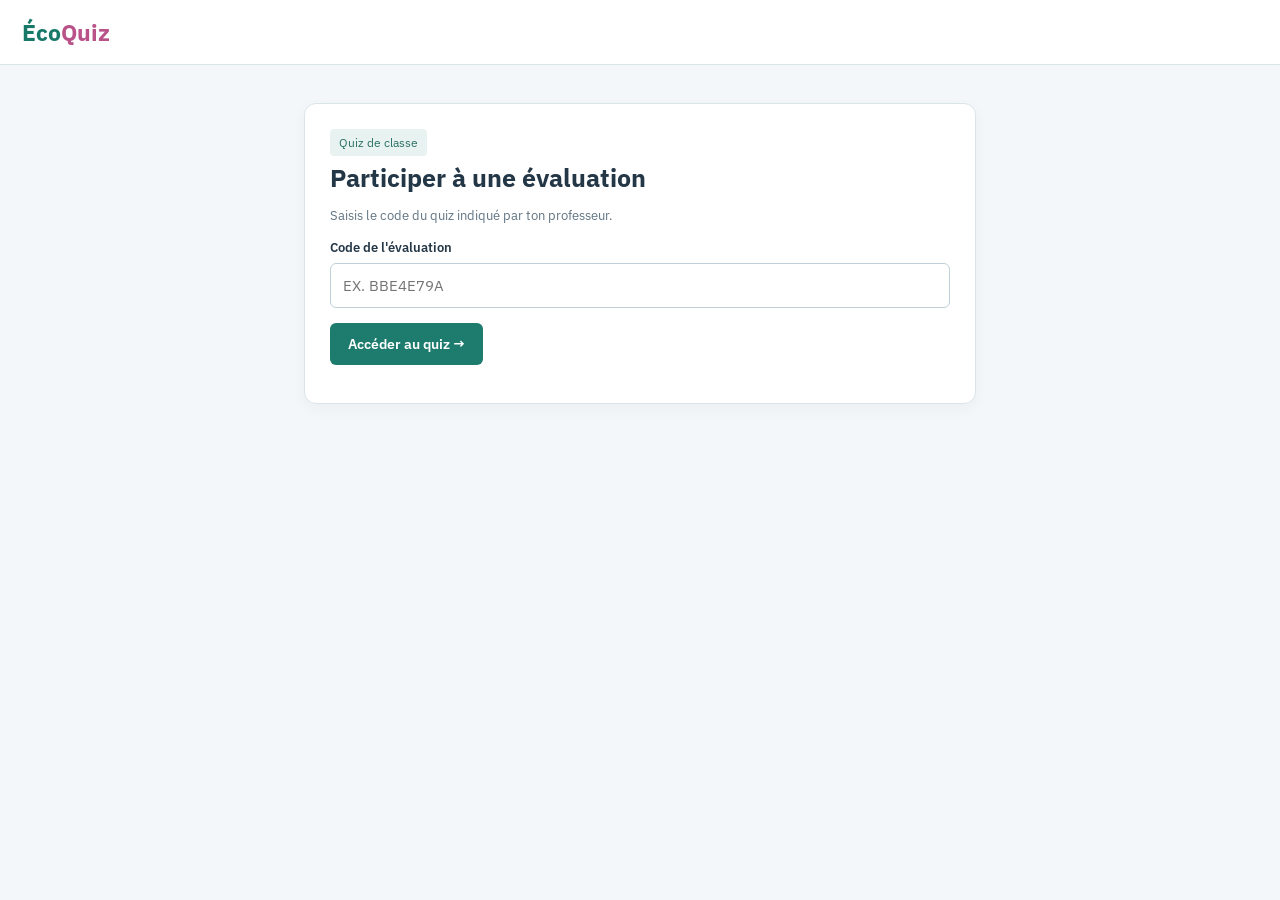
<file: participer.html>
<!doctype html><html lang="fr"><head><meta charset="utf-8"><meta name="viewport" content="width=device-width,initial-scale=1"><title>ÉcoQuiz — Participation</title><style>
@import url('https://fonts.googleapis.com/css2?family=IBM+Plex+Sans:wght@400;500;600;700&display=swap');:root{font:15px 'IBM Plex Sans',Arial,sans-serif;background:#f4f7f9;color:#243747}*{box-sizing:border-box}body{margin:0}header{background:#fff;padding:17px 22px;border-bottom:1px solid #dae5e9}header a{text-decoration:none;color:#197969;font-size:23px;font-weight:700}main{max-width:700px;padding:14px;margin:24px auto}.card{background:white;padding:25px;border:1px solid #dae5e9;border-radius:12px;box-shadow:0 5px 14px #2037480a;margin-bottom:14px}h1{font-size:25px;margin:5px 0 12px}h2{font-size:21px}.muted{color:#617583;font-size:13px}label{font-size:13px;font-weight:600;display:block;margin:15px 0 7px}input{width:100%;padding:12px;font:inherit;border:1px solid #bfd0d8;border-radius:6px;text-transform:uppercase}button{border:0;background:#1e7c6e;color:white;padding:12px 18px;border-radius:6px;font:600 14px 'IBM Plex Sans';cursor:pointer}button:disabled{opacity:.55}.secondary{color:#2c5260;background:#e9f2f3}.option{display:block;width:100%;text-align:left;margin:9px 0;color:#2e4554;background:#fff;border:1px solid #d0dfe5}.option.selected{background:#e7f4f1;border:2px solid #238b78}.progress{height:7px;background:#e8eeef;border-radius:5px;margin:19px 0}.progress div{height:100%;background:#2a917a}.hide{display:none}.correction{padding:12px;border-left:4px solid #3ea577;background:#edf8f1;margin:10px 0}.correction.bad{border-left-color:#c67b88;background:#fdf1f3}.error{color:#b14949;font-size:13px}.pill{display:inline-block;font-size:12px;background:#e8f3f1;color:#2b6f63;padding:6px 9px;border-radius:4px}@media(max-width:520px){main{margin:8px auto;padding:10px}.card{padding:17px}h1{font-size:22px}}
.orderNotice{background:#edf5ff;border-left:4px solid #4f78d6;border-radius:5px;padding:9px 11px;font-size:12px;color:#344e7e;margin:11px 0}
.studentGreeting{border:1px solid #cbe9dc;border-left:5px solid #168368;border-radius:10px;padding:17px 18px;margin:0 0 20px;background:linear-gradient(108deg,#eefaf2 0%,#f2f8ff 100%);box-shadow:0 2px 7px #0f513c0a}
.studentGreetingEyebrow{display:block;color:#397768;font-size:10px;letter-spacing:1.4px;font-weight:800;margin-bottom:6px}
.studentGreetingHeadline{color:#14684f;font-size:clamp(20px,4.8vw,26px);font-weight:800;margin:4px 0 8px;line-height:1.27;overflow-wrap:anywhere}
.studentGreetingWish{margin:0;color:#355166;font-size:14px;line-height:1.5}
.studentGreetingWish strong{color:#6a45b6}
@media(max-width:520px){.studentGreeting{padding:14px 13px;margin-bottom:16px}.studentGreetingWish{font-size:13px}}

.examSecurityNotice{border-left:4px solid #d97706;background:#fff8ec;color:#794a14;border-radius:7px;padding:12px 13px;font-size:13px;line-height:1.55;margin:13px 0}
.examSecurityNotice strong{color:#8f4d09}
.examResetNotice{border:1px solid #f8cba0;border-left:5px solid #d97706;border-radius:9px;padding:14px 15px;background:#fff7ed;color:#873c12;margin:15px 0;font-size:14px;line-height:1.5}
.examResetNotice strong{display:block;color:#9a3412;margin-bottom:4px}
.examQuizReminder{font-size:11px;color:#8a5a22;background:#fff8ec;border-radius:6px;padding:7px 9px;margin:10px 0}
</style></head><body><header><a href="./">Éco<span style="color:#b95288">Quiz</span></a></header><main><section class="card" id="entrance"><span class="pill">Quiz de classe</span><h1>Participer à une évaluation</h1><p class="muted">Saisis le code du quiz indiqué par ton professeur.</p><label>Code de l'évaluation</label><input id="join" placeholder="Ex. BBE4E79A" maxlength="15" autocomplete="off"><button id="search" style="margin-top:15px">Accéder au quiz →</button><p class="error" id="joinError"></p></section>
<section id="identity" class="card hide"><span class="pill" id="className"></span><h1 id="quizTitle"></h1><p>Pour retrouver tes résultats d'un quiz à l'autre, utilise ton <b>code élève personnel</b>, remis par ton professeur.</p><p class="orderNotice">↝ Les questions sont mélangées pour chaque élève, mais évaluées de la même façon.</p>
<div class="examSecurityNotice"><strong>Attention, quiz surveillé :</strong> si tu changes d’onglet, ouvres une autre application ou quittes le navigateur, le quiz sera remis à zéro. Toutes tes réponses en cours seront perdues. Reste sur cette page jusqu’à la validation.</div>
<div id="examResetNotice" class="examResetNotice hide" role="alert"><strong>Quiz réinitialisé</strong>Tu as quitté la page pendant le quiz. Les réponses en cours n’ont pas été enregistrées. Saisis ton code et recommence depuis la question 1.</div>
<label>Code élève</label><input id="learner" maxlength="18" placeholder="Ton code personnel" autocomplete="off"><p><button id="start">Commencer</button></p><p id="identityError" class="error"></p></section>
<section id="quiz" class="card hide"><div class="studentGreeting" id="studentGreeting" role="status" aria-live="polite">
  <span class="studentGreetingEyebrow">ÉCOQUIZ · PRÊT POUR TON ÉVALUATION</span>
  <p class="studentGreetingHeadline" id="welcomeName">Bienvenue !</p>
  <p class="studentGreetingWish"><strong>M. Zizah</strong> te souhaite bon courage pour ce quiz !</p>
 </div><div class="muted" id="counter"></div><p class="examQuizReminder">Reste sur cette page jusqu’à la validation : changer d’onglet ou d’application remettra le quiz à zéro.</p><div class="progress"><div id="bar"></div></div><h2 id="question"></h2><div id="options"></div><p><button id="next" disabled>Question suivante →</button></p><p id="submitError" class="error"></p></section>
<section id="final" class="card hide" role="status" aria-live="polite"><span class="pill">Évaluation terminée</span><h1 id="result">Tes réponses ont bien été enregistrées !</h1><p>Merci pour ta participation.</p><p class="muted">Ton professeur consultera tes résultats. Aucune note n’est affichée ici.</p><a href="./">Retour à ÉcoQuiz</a></section></main>
<script>
'use strict';
const BASE='https://gxqepioanisijaszucwz.supabase.co',KEY='sb_publishable_M1QcweNM2782kXp1LmhMNA_VKQBr8SK',el=id=>document.getElementById(id);
const esc=s=>String(s??'').replace(/[&<>"']/g,c=>({'&':'&amp;','<':'&lt;','>':'&gt;','"':'&quot;','\'':'&#39;'}[c]));
let quiz=null,answers=[],displayOrder=[],index=0,started=0,code='',learner='';
let examOngoing=false, examSubmitting=false, leftDuringSubmission=false;
/* Ordre tiré au sort pour chaque participation ; les réponses restent associées
   aux indices originaux attendus par le serveur lors de la correction. */
function shuffleQuestionOrder(length){
 const order=Array.from({length},(_,i)=>i);
 const randomness=new Uint32Array(1);
 for(let i=order.length-1;i>0;i--){
  // crypto est disponible sur le site HTTPS ; repli utile en environnement local.
  const value=(typeof crypto!=='undefined'&&crypto.getRandomValues)
   ?(crypto.getRandomValues(randomness),randomness[0])
   :Math.floor(Math.random()*4294967296);
  const pick=value%(i+1);
  [order[i],order[pick]]=[order[pick],order[i]];
 }
 // Evite de montrer l'ordre initial par simple hasard si le quiz a plusieurs questions.
 if(order.length>1&&order.every((original,i)=>original===i)){
  [order[0],order[1]]=[order[1],order[0]];
 }
 return order;
}
function answersInOriginalOrder(){
 if(!quiz||displayOrder.length!==quiz.questions.length||answers.length!==displayOrder.length){
  throw Error('Questions incomplètes : vérifie toutes tes réponses.');
 }
 const canonical=new Array(displayOrder.length);
 displayOrder.forEach((original,visibleIndex)=>{
  if(answers[visibleIndex]===undefined)throw Error('Il manque une réponse à la question '+(visibleIndex+1)+'.');
  canonical[original]=answers[visibleIndex];
 });
 return canonical;
}
const show=id=>el(id).classList.remove('hide'),hide=id=>el(id).classList.add('hide');

function resetExamOnExit(){
 if(!examOngoing)return;
 // Un envoi déjà parti vers le serveur ne doit pas être annulé/dupliqué :
 // on attend son résultat pour savoir si le quiz est réellement terminé.
 if(examSubmitting){leftDuringSubmission=true;return}
 examOngoing=false;
 answers=[];displayOrder=[];index=0;started=0;learner='';
 el('learner').value='';
 el('submitError').textContent='';
 el('identityError').textContent='';
 el('welcomeName').textContent='Bienvenue !';
 el('options').replaceChildren();
 el('next').disabled=true;
 el('next').textContent='Question suivante →';
 el('bar').style.width='0%';
 hide('quiz');hide('final');show('identity');
 show('examResetNotice');
}
document.addEventListener('visibilitychange',()=>{if(document.hidden)resetExamOnExit()});
window.addEventListener('pagehide',resetExamOnExit);
window.addEventListener('pageshow',event=>{if(event.persisted&&examOngoing)resetExamOnExit()});

async function rpc(fn,params){const r=await fetch(BASE+'/rest/v1/rpc/'+fn,{method:'POST',headers:{apikey:KEY,'Content-Type':'application/json'},body:JSON.stringify(params)});const data=await r.json().catch(()=>({}));if(!r.ok)throw Error(data.message||'Une erreur est survenue ('+r.status+')');return data}
el('search').onclick=async()=>{code=el('join').value.trim().toUpperCase();el('joinError').textContent='';if(!code){el('joinError').textContent='Entre le code du quiz.';return}el('search').disabled=true;try{quiz=await rpc('ecoquiz_student_quiz',{p_join_code:code});if(!quiz.questions?.length)throw Error('Le quiz ne contient pas encore de questions');el('className').textContent=quiz.class_code;el('quizTitle').textContent=quiz.title;hide('entrance');show('identity')}catch(e){el('joinError').textContent=e.message}finally{el('search').disabled=false}};
el('start').onclick=async()=>{
 learner=el('learner').value.trim().toUpperCase();
 el('identityError').textContent='';
 if(!learner){el('identityError').textContent='Entre ton code élève personnel.';return}
 if(!quiz?.questions?.length){el('identityError').textContent='Aucun quiz chargé. Actualise la page.';return}
 const startButton=el('start');
 startButton.disabled=true;
 startButton.textContent='Vérification de ton code…';
 try{
  const identity=await rpc('ecoquiz_student_identity',{
   p_join_code:code,
   p_learner_code:learner
  });
  const studentName=String(identity?.display_name||'').trim();
  if(!studentName)throw Error('Impossible de vérifier ton identité. Réessaie.');
  // Le nom vient du registre de classe, jamais d'une saisie libre.
  el('welcomeName').textContent='Bienvenue, '+studentName+' !';
  displayOrder=shuffleQuestionOrder(quiz.questions.length);
  answers=[];
  index=0;
  started=Date.now();
  examOngoing=true;
  examSubmitting=false;
  leftDuringSubmission=false;
  hide('examResetNotice');
  hide('identity');
  show('quiz');
  display();
 }catch(error){
  el('identityError').textContent=error.message;
 }finally{
  startButton.disabled=false;
  startButton.textContent='Commencer';
 }
};
function display(){el('studentGreeting').classList.toggle('hide',index!==0);const q=quiz.questions[displayOrder[index]];el('counter').textContent='Question '+(index+1)+' sur '+quiz.questions.length;el('bar').style.width=Math.round(index/quiz.questions.length*100)+'%';el('question').textContent=q.prompt;el('options').replaceChildren();q.options.forEach((t,i)=>{const b=document.createElement('button');b.className='option'+(answers[index]===i?' selected':'');b.textContent=t;b.onclick=()=>{answers[index]=i;display()};el('options').append(b)});el('next').disabled=answers[index]===undefined;el('next').textContent=index===quiz.questions.length-1?'Valider mon quiz':'Question suivante →'};
el('next').onclick=async()=>{
 if(!examOngoing||examSubmitting||answers[index]===undefined)return;
 if(index<quiz.questions.length-1){index++;display();return}
 el('next').disabled=true;
 el('submitError').textContent='Enregistrement des réponses…';
 examSubmitting=true;
 leftDuringSubmission=false;
 try{
  const data=await rpc('ecoquiz_student_submit',{
   p_join_code:code,p_learner_code:learner,
   p_answers:answersInOriginalOrder(),
   p_duration:Math.min(7200,Math.round((Date.now()-started)/1000))
  });
  if(!data||(data.saved!==true&&typeof data.score!=='number'))
   throw Error('Enregistrement non confirmé. Réessaie avant de quitter.');
  examOngoing=false;
  examSubmitting=false;
  leftDuringSubmission=false;
  el('submitError').textContent='';
  el('result').textContent='Tes réponses ont bien été enregistrées !';
  hide('quiz');show('final');
 }catch(e){
  examSubmitting=false;
  if(leftDuringSubmission||document.hidden){
   leftDuringSubmission=false;
   resetExamOnExit();
  }else{
   el('submitError').textContent=e.message+' Tu peux réessayer sans perdre tes réponses.';
   el('next').disabled=false;
  }
 }
};
const preset=new URL(location.href).searchParams.get('code');if(preset){el('join').value=preset;el('search').click()}
</script></body></html>
</file>
